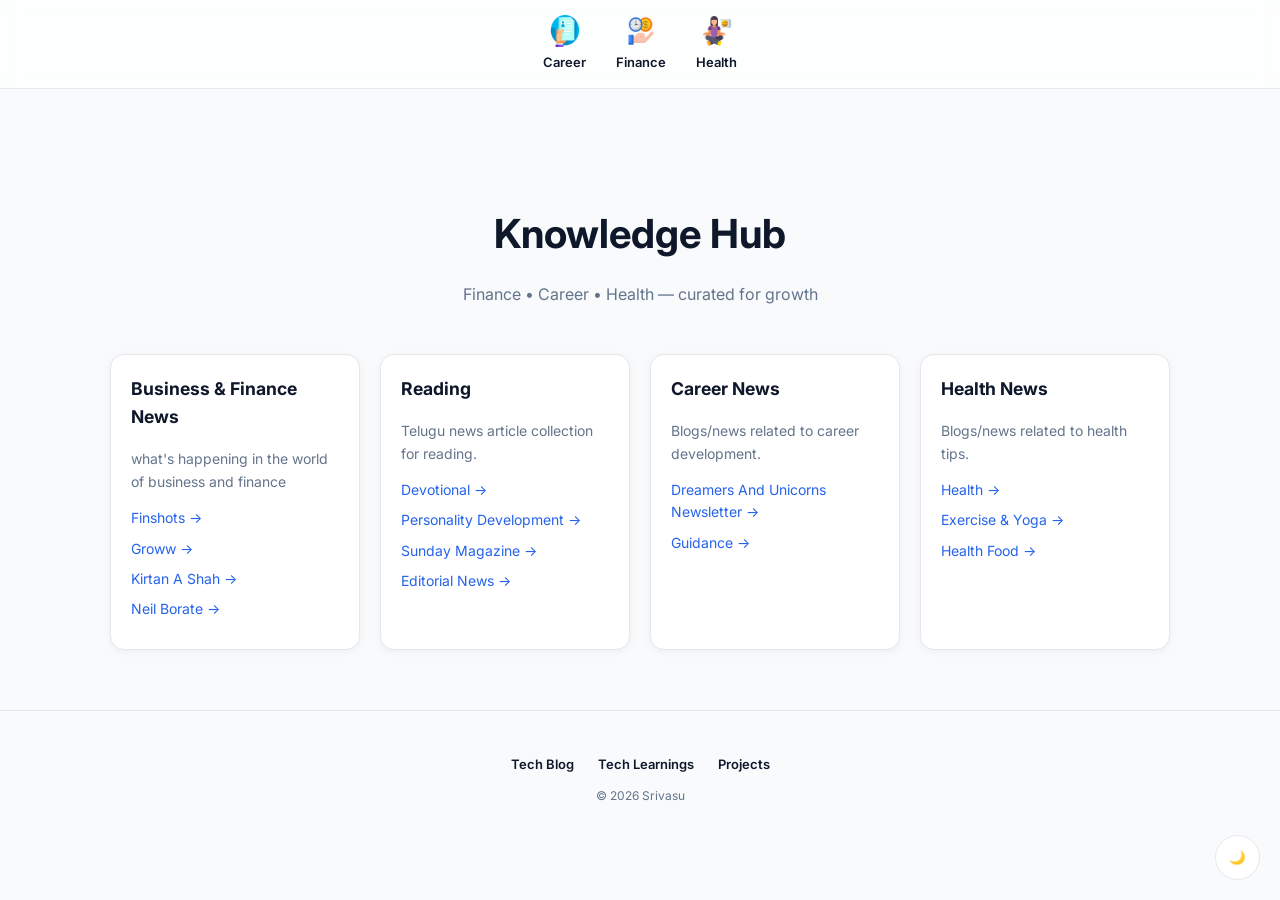
<file: index.html>
<!DOCTYPE html>
<html lang="en" class="no-js">

<head>
    <meta charset="UTF-8">
    <meta name="viewport" content="width=device-width, initial-scale=1.0">

    <title>Srivasu | Knowledge Hub</title>
    <meta name="description" content="Curated resources for Finance, Career, and Health">

    <!-- ✅ Preconnect Fonts -->
    <link rel="preconnect" href="https://fonts.googleapis.com">
    <link rel="preconnect" href="https://fonts.gstatic.com" crossorigin>

    <!-- Google Font -->
    <link href="https://fonts.googleapis.com/css2?family=Inter:wght@400;600;700&display=swap" rel="stylesheet">

    <!-- Styles -->
    <link rel="stylesheet" href="/styles/styles.css">
</head>

<body>

    <!-- =========================
         NAVBAR
    ========================== -->
    <header>
        <nav class="nav" aria-label="Main navigation">
            <a href="https://grow.srivasu.com/">
                <img src="/images/career.webp" alt="Career resources" width="32" height="32" loading="lazy">
                Career
            </a>
            <a href="https://money.srivasu.com/">
                <img src="/images/finance.webp" alt="Finance resources" width="32" height="32" loading="lazy">
                Finance
            </a>
            <a href="https://wellness.srivasu.com/">
                <img src="/images/health.webp" alt="Health resources" width="32" height="32" loading="lazy">
                Health
            </a>
        </nav>
    </header>

    <!-- =========================
         MAIN
    ========================== -->
    <main class="container">

        <!-- HERO -->
        <section class="hero">
            <h1>Knowledge Hub</h1>
            <p>Finance • Career • Health — curated for growth</p>
        </section>

        <!-- GRID -->
        <section class="grid">

            <!-- CARD 1 -->
            <article class="card">
                <h3>Business & Finance News</h3>
                <p>what's happening in the world of business and finance</p>
                <div class="links">
                    <a href="https://finshots.in/archive/" target="_blank" rel="noopener">Finshots →</a>
                    <a href="https://groww.in/digest" target="_blank" rel="noopener">Groww →</a>
                    <a href="https://www.linkedin.com/in/kirtanshahcfp/recent-activity/all/" target="_blank"
                        rel="noopener">Kirtan A Shah →</a>
                    <a href="https://www.linkedin.com/in/neil-borate-1a435a57/recent-activity/all/" target="_blank"
                        rel="noopener">Neil Borate →</a>
                </div>
            </article>

            <!-- CARD 2 -->
            <article class="card">
                <h3>Reading</h3>
                <p>Telugu news article collection for reading.</p>
                <div class="links">
                    <a href="https://www.eenadu.net/antaryami" target="_blank" rel="noopener">Devotional →</a>
                    <a href="https://www.eenadu.net/youth/personality-development" target="_blank"
                        rel="noopener">Personality Development →</a>
                    <a href="https://www.eenadu.net/sunday-magazine" target="_blank" rel="noopener">Sunday Magazine
                        →</a>
                    <a href="https://www.eenadu.net/editorial" target="_blank" rel="noopener">Editorial News →</a>
                </div>
            </article>

            <!-- CARD 3 -->
            <article class="card">
                <h3>Career News</h3>
                <p>Blogs/news related to career development.</p>
                <div class="links">
                    <a href="https://www.linkedin.com/newsletters/dreamers-and-unicorns-6739009776786698240/"
                        target="_blank" rel="noopener">
                        Dreamers And Unicorns Newsletter →
                    </a>
                    <a href="https://www.eenadu.net/education/career-guidance" target="_blank" rel="noopener">
                        Guidance →
                    </a>
                </div>
            </article>

            <!-- CARD 4 -->
            <article class="card">
                <h3>Health News</h3>
                <p>Blogs/news related to health tips.</p>
                <div class="links">
                    <a href="https://www.eenadu.net/women/health/" target="_blank" rel="noopener">Health →</a>
                    <a href="https://www.eenadu.net/health/exercise-yoga" target="_blank" rel="noopener">
                        Exercise & Yoga →
                    </a>
                    <a href="https://www.eenadu.net/health/food" target="_blank" rel="noopener">
                        Health Food →
                    </a>
                </div>
            </article>

        </section>

    </main>

    <!-- =========================
         FOOTER
    ========================== -->
    <footer>
        <div>
            <a href="https://srinalla.wordpress.com/">Tech Blog</a>
            <a href="https://github.com/srinivasu-nalla/DBA_srivasu#readme">Tech Learnings</a>
            <a href="https://project.srivasu.com/">Projects</a>
        </div>
        <div class="copy" id="year"></div>
    </footer>

    <!-- DARK MODE BUTTON -->
    <button class="toggle" onclick="toggleTheme()" aria-label="Toggle dark mode">🌙</button>

    <!-- JS -->
    <script src="/js/script.js" defer></script>

</body>

</html>
</file>
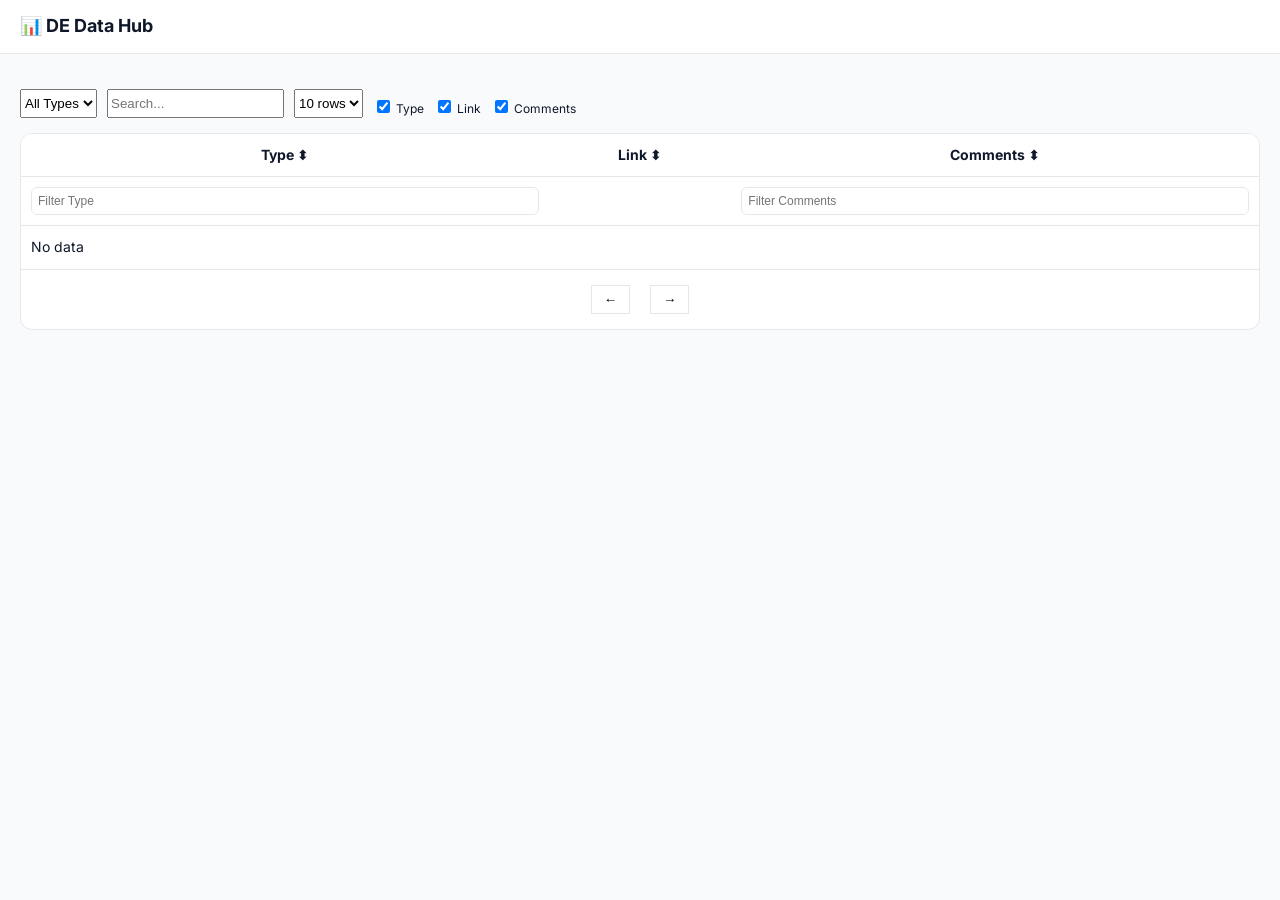
<file: de/index.html>
<!DOCTYPE html>
<html lang="en">

<head>
    <meta charset="UTF-8">
    <meta name="viewport" content="width=device-width, initial-scale=1.0">

    <title>DE Data Hub</title>

    <!-- Fonts -->
    <link rel="preconnect" href="https://fonts.googleapis.com">
    <link rel="preconnect" href="https://fonts.gstatic.com" crossorigin>
    <link href="https://fonts.googleapis.com/css2?family=Inter:wght@400;600&display=swap" rel="stylesheet">

    <link rel="stylesheet" href="/styles/styles.css">

    <script>window.PAGE_TYPE = "de";</script>

    <script src="/js/utils.js" defer></script>
    <script src="/js/config.js" defer></script>
    <script src="/js/tableEngine.js" defer></script>
    <script src="/js/loader.js" defer></script>
</head>

<body>

    <header class="topbar">
        <h1>📊 DE Data Hub</h1>
        <div id="stats"></div>
    </header>

    <main class="container wide">

        <section class="controls-bar">

            <select id="typeFilter">
                <option value="all">All Types</option>
            </select>

            <input id="globalSearch" placeholder="Search..." />

            <select id="pageSize">
                <option value="10">10 rows</option>
                <option value="25">25 rows</option>
                <option value="50">50 rows</option>
            </select>

            <!-- ✅ FIXED -->
            <div id="columnToggle" class="column-toggle"></div>

        </section>

        <section class="table-card">

            <div id="loading">Loading...</div>

            <table id="dataTable" hidden>
                <thead>
                    <tr id="tableHeadRow"></tr>
                    <tr class="column-filters" id="columnFiltersRow"></tr>
                </thead>
                <tbody></tbody>
            </table>

            <div class="pagination">
                <button id="prevBtn">←</button>
                <span id="pageInfo"></span>
                <button id="nextBtn">→</button>
            </div>

        </section>

    </main>

</body>

</html>
</file>
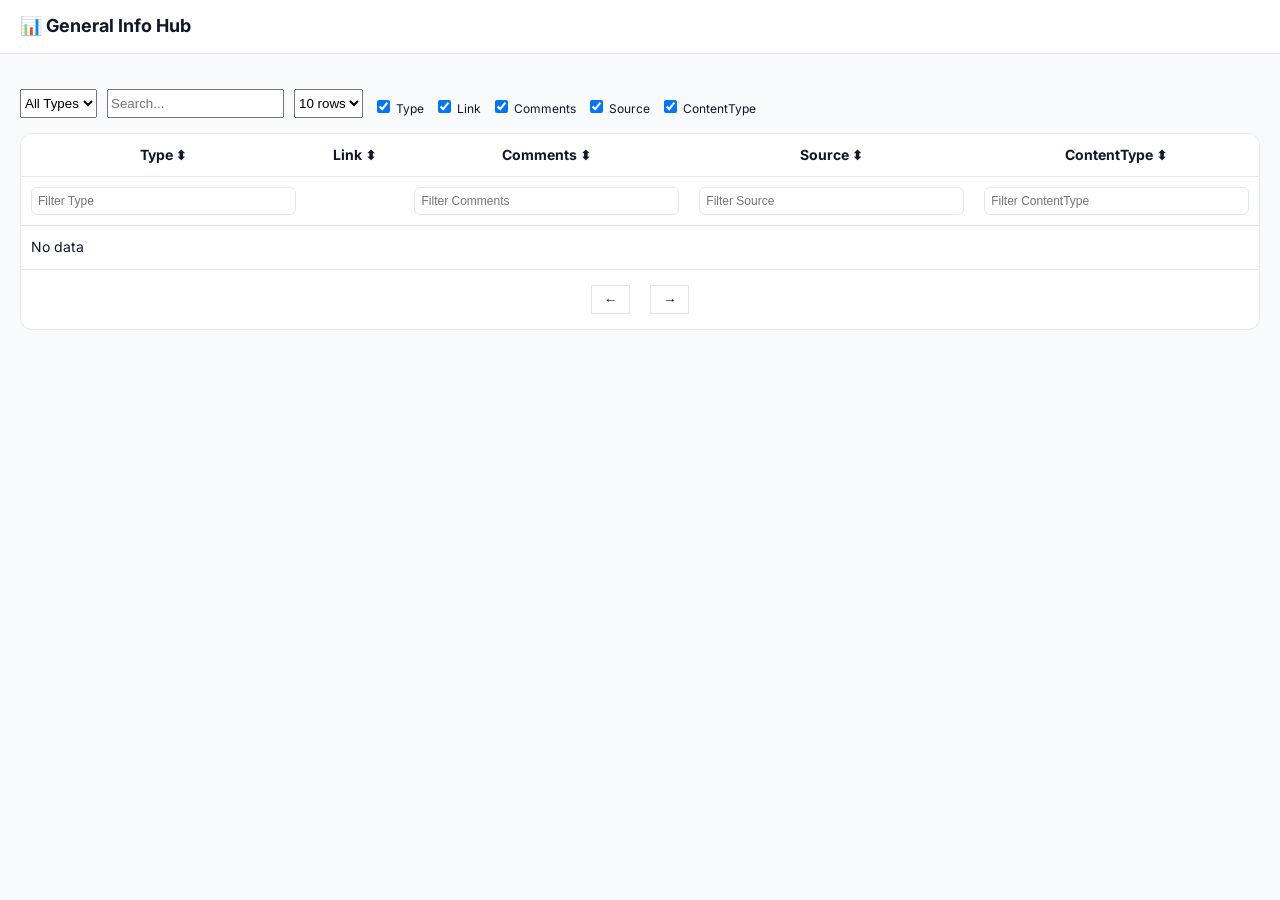
<file: info/index.html>
<!DOCTYPE html>
<html lang="en">

<head>
    <meta charset="UTF-8">
    <meta name="viewport" content="width=device-width, initial-scale=1.0">

    <title>General Info Hub</title>

    <!-- Fonts -->
    <link rel="preconnect" href="https://fonts.googleapis.com">
    <link rel="preconnect" href="https://fonts.gstatic.com" crossorigin>
    <link href="https://fonts.googleapis.com/css2?family=Inter:wght@400;600&display=swap" rel="stylesheet">

    <link rel="stylesheet" href="/styles/styles.css">

    <script>window.PAGE_TYPE = "info";</script>

    <script src="/js/utils.js" defer></script>
    <script src="/js/config.js" defer></script>
    <script src="/js/tableEngine.js" defer></script>
    <script src="/js/loader.js" defer></script>
</head>

<body>

    <header class="topbar">
        <h1>📊 General Info Hub</h1>
        <div id="stats"></div>
    </header>

    <main class="container wide">

        <section class="controls-bar">

            <select id="typeFilter">
                <option value="all">All Types</option>
            </select>

            <input id="globalSearch" placeholder="Search..." />

            <select id="pageSize">
                <option value="10">10 rows</option>
                <option value="25">25 rows</option>
                <option value="50">50 rows</option>
            </select>

            <!-- ✅ FIXED -->
            <div id="columnToggle" class="column-toggle"></div>

        </section>

        <section class="table-card">

            <div id="loading">Loading...</div>

            <table id="dataTable" hidden>
                <thead>
                    <tr id="tableHeadRow"></tr>
                    <tr class="column-filters" id="columnFiltersRow"></tr>
                </thead>
                <tbody></tbody>
            </table>

            <div class="pagination">
                <button id="prevBtn">←</button>
                <span id="pageInfo"></span>
                <button id="nextBtn">→</button>
            </div>

        </section>

    </main>

</body>

</html>
</file>
<file: styles/styles.css>
/* =========================
   🎨 DESIGN TOKENS
========================= */
:root {
    --bg: #f8fafc;
    --surface: #ffffff;
    --text: #0f172a;
    --text-muted: #64748b;
    --accent: #2563eb;
    --accent-hover: #1d4ed8;
    --border: #e5e7eb;

    --radius: 14px;
    --shadow-sm: 0 2px 8px rgba(0, 0, 0, 0.05);
    --shadow-md: 0 8px 20px rgba(0, 0, 0, 0.08);
}

/* 🌙 Dark Mode */
.dark {
    --bg: #020617;
    --surface: #0f172a;
    --text: #f1f5f9;
    --text-muted: #94a3b8;
    --border: #1e293b;
}

/* GLOBAL */
* {
    box-sizing: border-box;
}

body {
    margin: 0;
    font-family: 'Inter', system-ui, sans-serif;
    background: var(--bg);
    color: var(--text);
    line-height: 1.6;
    transition: background 0.3s, color 0.3s;
}

:focus-visible {
    outline: 2px solid var(--accent);
    outline-offset: 2px;
}

/* LAYOUT */
.container {
    max-width: 1100px;
    margin: auto;
    padding: 20px;
}

/* NAVBAR */
header {
    position: sticky;
    top: 0;
    backdrop-filter: blur(10px);
    background: rgba(255, 255, 255, 0.7);
    border-bottom: 1px solid var(--border);
}

.dark header {
    background: rgba(2, 6, 23, 0.7);
}

.nav {
    display: flex;
    justify-content: center;
    gap: 30px;
    padding: 15px;
}

.nav a {
    text-decoration: none;
    font-size: 13px;
    font-weight: 600;
    color: var(--text);
    text-align: center;
}

.nav a:hover {
    color: var(--accent);
}

.nav img {
    width: 30px;
    display: block;
    margin: 0 auto 5px;
}

/* HERO */
.hero {
    text-align: center;
    padding: 60px 20px 30px;
}

.hero h1 {
    font-size: clamp(1.8rem, 4vw, 2.5rem);
    margin-bottom: 10px;
}

.hero p {
    color: var(--text-muted);
}

/* GRID */
.grid {
    display: grid;
    gap: 20px;
    grid-template-columns: repeat(auto-fit, minmax(250px, 1fr));
}

/* CARD */
.card {
    background: var(--surface);
    border: 1px solid var(--border);
    border-radius: var(--radius);
    padding: 20px;
    box-shadow: var(--shadow-sm);
    transition: transform 0.25s, box-shadow 0.25s;
}

.card:hover {
    transform: translateY(-4px);
    box-shadow: var(--shadow-md);
    border-color: var(--accent);
}

.card h3 {
    margin-top: 0;
    font-size: 1.1rem;
}

.card p {
    font-size: 14px;
    color: var(--text-muted);
}

/* LINKS */
.links a {
    display: flex;
    justify-content: space-between;
    text-decoration: none;
    color: var(--accent);
    margin: 8px 0;
    font-size: 14px;
}

.links a:hover {
    color: var(--accent-hover);
}

/* FOOTER */
footer {
    text-align: center;
    padding: 40px 20px;
    border-top: 1px solid var(--border);
    margin-top: 40px;
}

footer a {
    margin: 0 10px;
    text-decoration: none;
    font-size: 13px;
    color: var(--text);
    font-weight: 600;
}

footer a:hover {
    color: var(--accent);
}

.copy {
    margin-top: 10px;
    font-size: 12px;
    color: var(--text-muted);
}

/* DARK MODE BUTTON */
.toggle {
    position: fixed;
    bottom: 20px;
    right: 20px;
    border: 1px solid var(--border);
    background: var(--surface);
    width: 45px;
    height: 45px;
    border-radius: 50%;
    cursor: pointer;
}

/* Reduce motion */
@media (prefers-reduced-motion: reduce) {
    * {
        transition: none !important;
    }
}

/* TOP BAR */
.topbar {
    padding: 12px 20px;
    border-bottom: 1px solid var(--border);
    background: var(--surface);
}

.topbar h1 {
    margin: 0;
    font-size: 18px;
}

/* WIDER LAYOUT */
.container.wide {
    max-width: 1400px;
}

/* CONTROLS BAR */
.controls-bar {
    display: flex;
    gap: 10px;
    flex-wrap: wrap;
}

/* TABLE IMPROVEMENTS */
table {
    width: 100%;
    border-collapse: collapse;
    font-size: 14px;
}

th {
    cursor: pointer;
    user-select: none;
    background: var(--surface);
}

th,
td {
    padding: 10px;
    border-bottom: 1px solid var(--border);
}

/* COLUMN FILTERS */
.column-filters input {
    width: 100%;
    padding: 6px;
    font-size: 12px;
    border-radius: 6px;
    border: 1px solid var(--border);
}

/* HOVER */
tr:hover {
    background: rgba(37, 99, 235, 0.05);
}

/* HEADER */
.topbar {
    display: flex;
    justify-content: space-between;
    padding: 12px 20px;
    border-bottom: 1px solid var(--border);
}

/* CONTROLS */
.controls-bar {
    display: flex;
    gap: 10px;
    margin: 15px 0;
}

/* TABLE CARD */
.table-card {
    background: var(--surface);
    border: 1px solid var(--border);
    border-radius: 12px;
    overflow: hidden;
}

/* STICKY HEADER */
thead th {
    position: sticky;
    top: 0;
    background: var(--surface);
    z-index: 1;
}

/* PAGINATION */
.pagination {
    display: flex;
    justify-content: center;
    gap: 10px;
    padding: 15px;
}

button {
    padding: 6px 12px;
    border: 1px solid var(--border);
    background: var(--surface);
    cursor: pointer;
}

.column-toggle {
    display: flex;
    flex-wrap: wrap;
    gap: 10px;
    font-size: 12px;
    margin-top: 8px;
}
</file>
